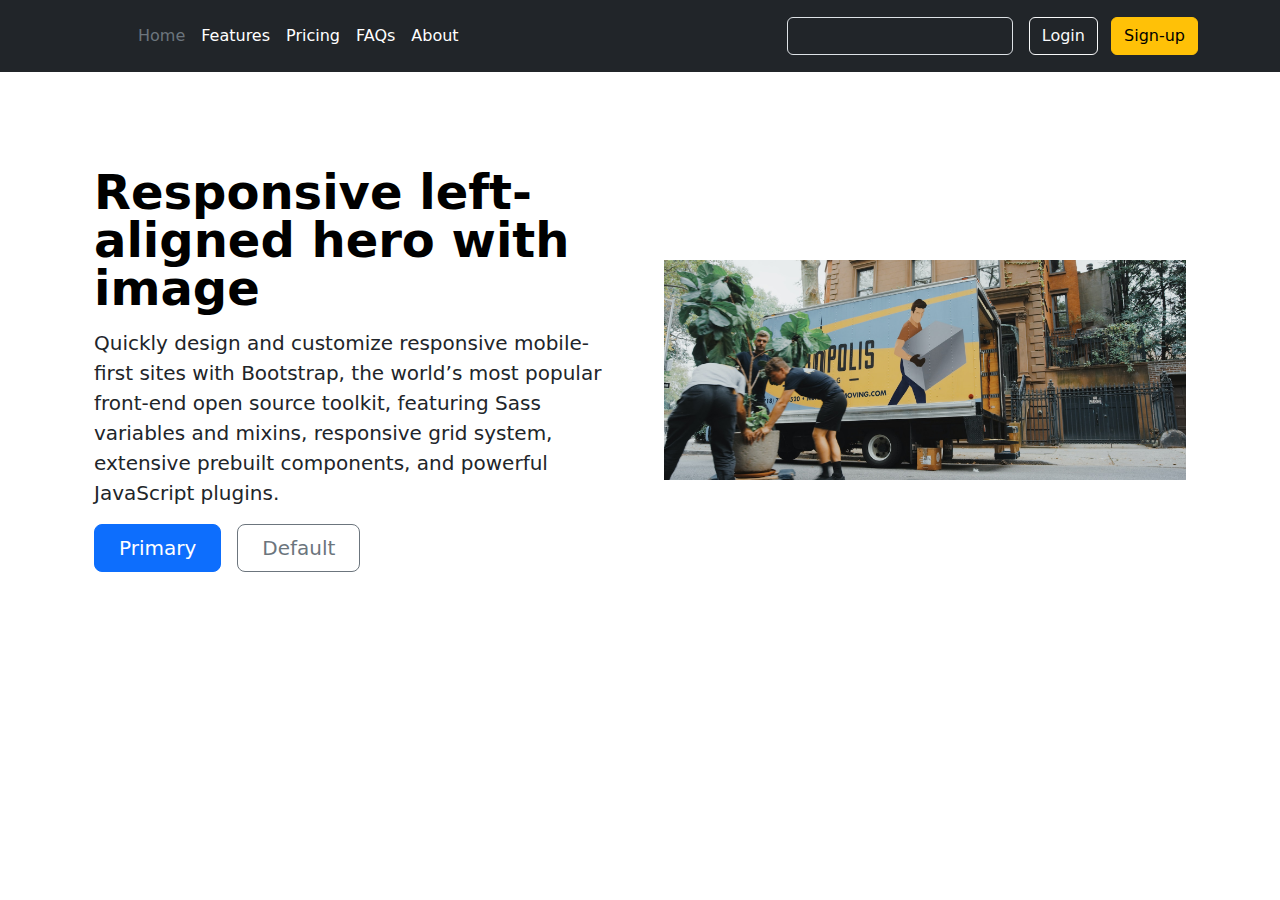
<file: index.html>
<!DOCTYPE html>
<html lang="en">

<head>
    <meta charset="UTF-8">
    <meta name="viewport" content="width=device-width, initial-scale=1.0">
    <title>Document</title>
    <link href="https://cdn.jsdelivr.net/npm/bootstrap@5.3.3/dist/css/bootstrap.min.css" rel="stylesheet"
        integrity="sha384-QWTKZyjpPEjISv5WaRU9OFeRpok6YctnYmDr5pNlyT2bRjXh0JMhjY6hW+ALEwIH" crossorigin="anonymous">
    <script src="https://cdn.jsdelivr.net/npm/bootstrap@5.3.3/dist/js/bootstrap.bundle.min.js"
        integrity="sha384-YvpcrYf0tY3lHB60NNkmXc5s9fDVZLESaAA55NDzOxhy9GkcIdslK1eN7N6jIeHz"
        crossorigin="anonymous"></script>

    <link rel="stylesheet" href="./style.css">
</head>

<body>
    <!-- Navbar -->
    <section>
        <header class="p-3 text-bg-dark">
            <div class="container">
                <div class="d-flex flex-wrap align-items-center justify-content-center justify-content-lg-start">
                    <a href="/" class="d-flex align-items-center mb-2 mb-lg-0 text-white text-decoration-none">
                        <svg class="bi me-2" width="40" height="32" role="img" aria-label="Bootstrap">
                            <use xlink:href="#bootstrap"></use>
                        </svg>
                    </a>

                    <ul class="nav col-12 col-lg-auto me-lg-auto mb-2 justify-content-center mb-md-0">
                        <li><a href="#" class="nav-link px-2 text-secondary">Home</a></li>
                        <li><a href="#" class="nav-link px-2 text-white">Features</a></li>
                        <li><a href="#" class="nav-link px-2 text-white">Pricing</a></li>
                        <li><a href="#" class="nav-link px-2 text-white">FAQs</a></li>
                        <li><a href="#" class="nav-link px-2 text-white">About</a></li>
                    </ul>

                    <form class="col-12 col-lg-auto mb-3 mb-lg-0 me-lg-3" role="search">
                        <input type="search" class="form-control form-control-dark text-bg-dark" placeholder="Search..."
                            aria-label="Search">
                    </form>

                    <div class="text-end">
                        <button type="button" class="btn btn-outline-light me-2">Login</button>
                        <button type="button" class="btn btn-warning">Sign-up</button>
                    </div>
                </div>
            </div>
        </header>
    </section>

    <!-- body -->
    <section>
        <div class="container col-xxl-8 px-4 py-5">
            <div class="row flex-lg-row-reverse align-items-center g-5 py-5">
                <div class="col-10 col-sm-8 col-lg-6">
                    <img src="./moving-van.jpg" class="d-block mx-lg-auto img-fluid" alt="Bootstrap Themes" width="700"
                        height="500" loading="lazy">
                </div>
                <div class="col-lg-6">
                    <h1 class="display-5 fw-bold text-body-emphasis lh-1 mb-3 title">Responsive
                        left-aligned hero with image
                    </h1>
                    <p class="lead">Quickly design and customize responsive mobile-first sites with Bootstrap, the
                        world’s
                        most popular front-end open source toolkit, featuring Sass variables and mixins, responsive grid
                        system, extensive prebuilt components, and powerful JavaScript plugins.</p>
                    <div class="d-grid gap-2 d-md-flex justify-content-md-start">
                        <button type="button" class="btn btn-primary btn-lg px-4 me-md-2"
                            fdprocessedid="fllefc">Primary</button>
                        <button type="button" class="btn btn-outline-secondary btn-lg px-4"
                            fdprocessedid="7gg7j">Default</button>
                    </div>
                </div>
            </div>
        </div>

    </section>





</body>

</html>
</file>
<file: style.css>
@media(min-width: 768px) {
    h1 {
        color: blue;
    }
}

@media(min-width: 768px) {
    .box {
        background-color: red;
        width: 200px;
        height: 200px;
    }
}

@media (max-width: 767px) {
    .box {
        background-color: blue;
        width: 100px;
        height: 100px;
    }
}

.title {
    color: red;
}
</file>
